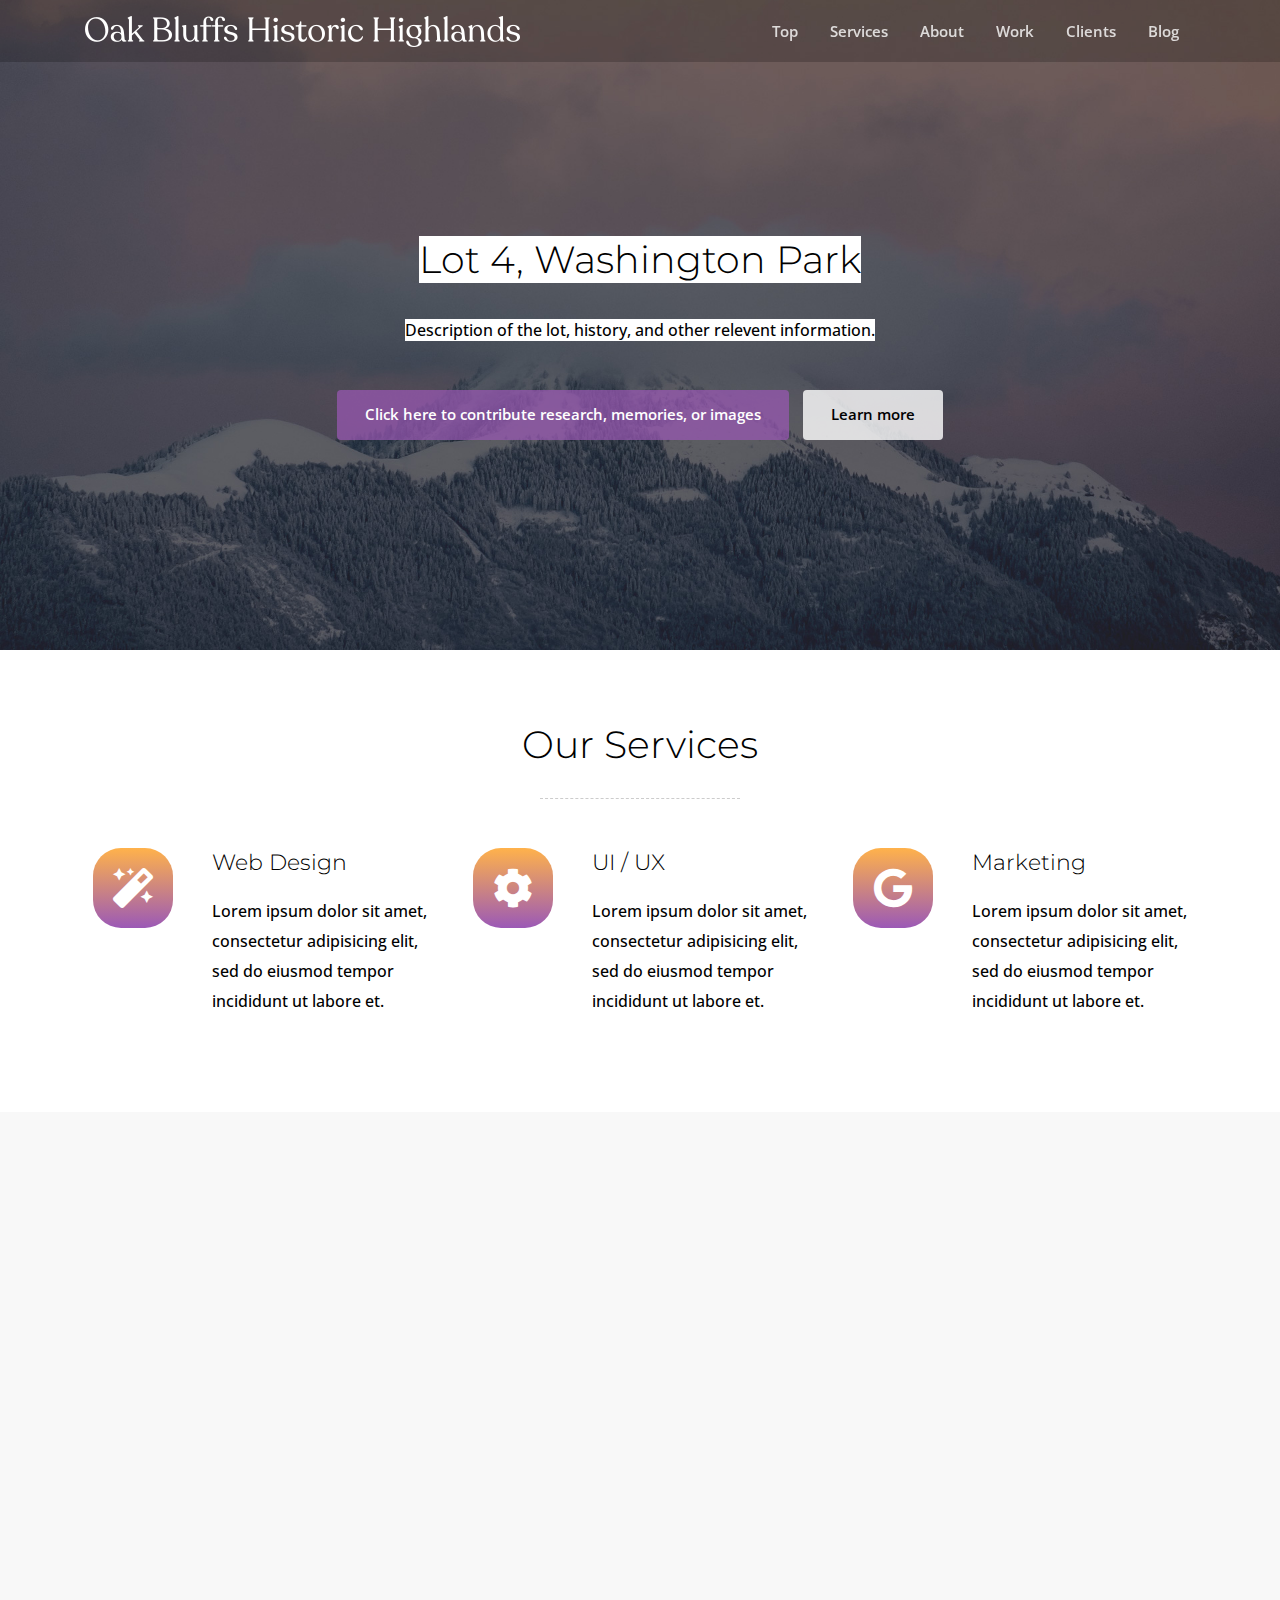
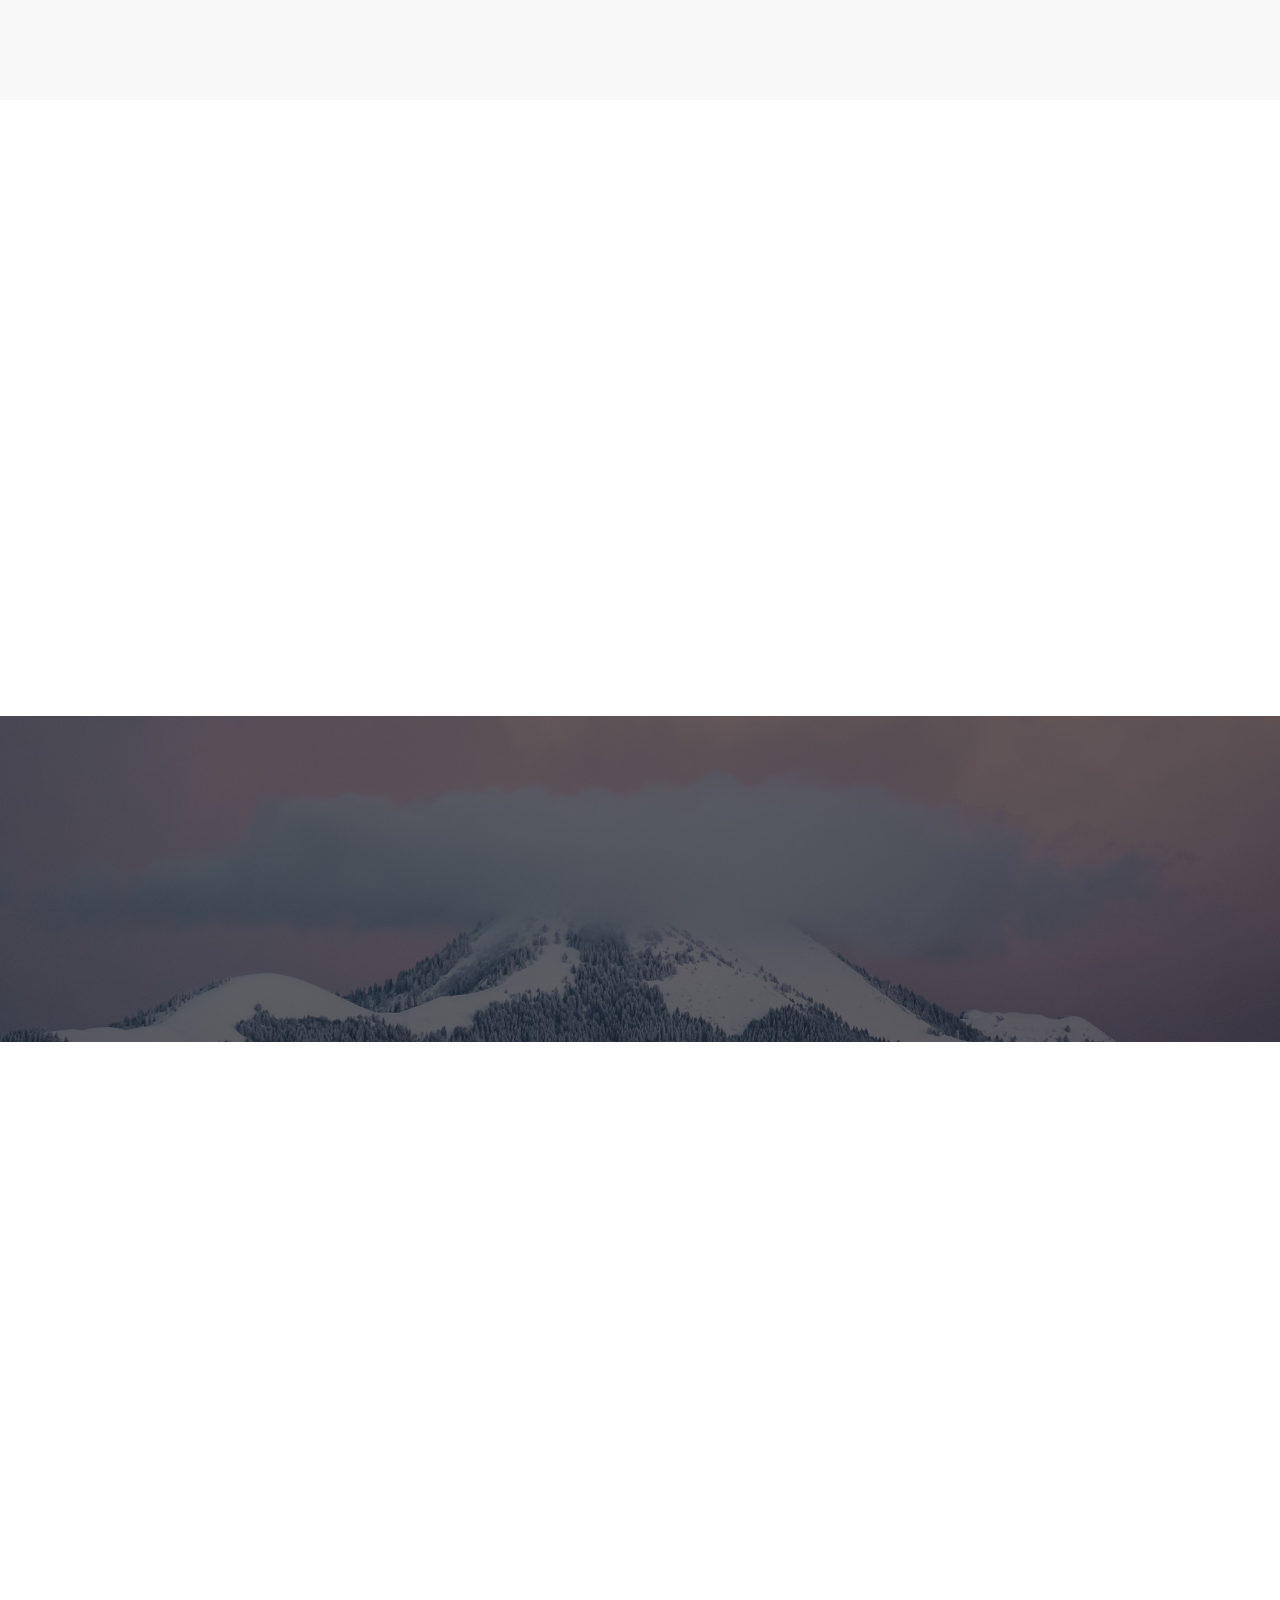
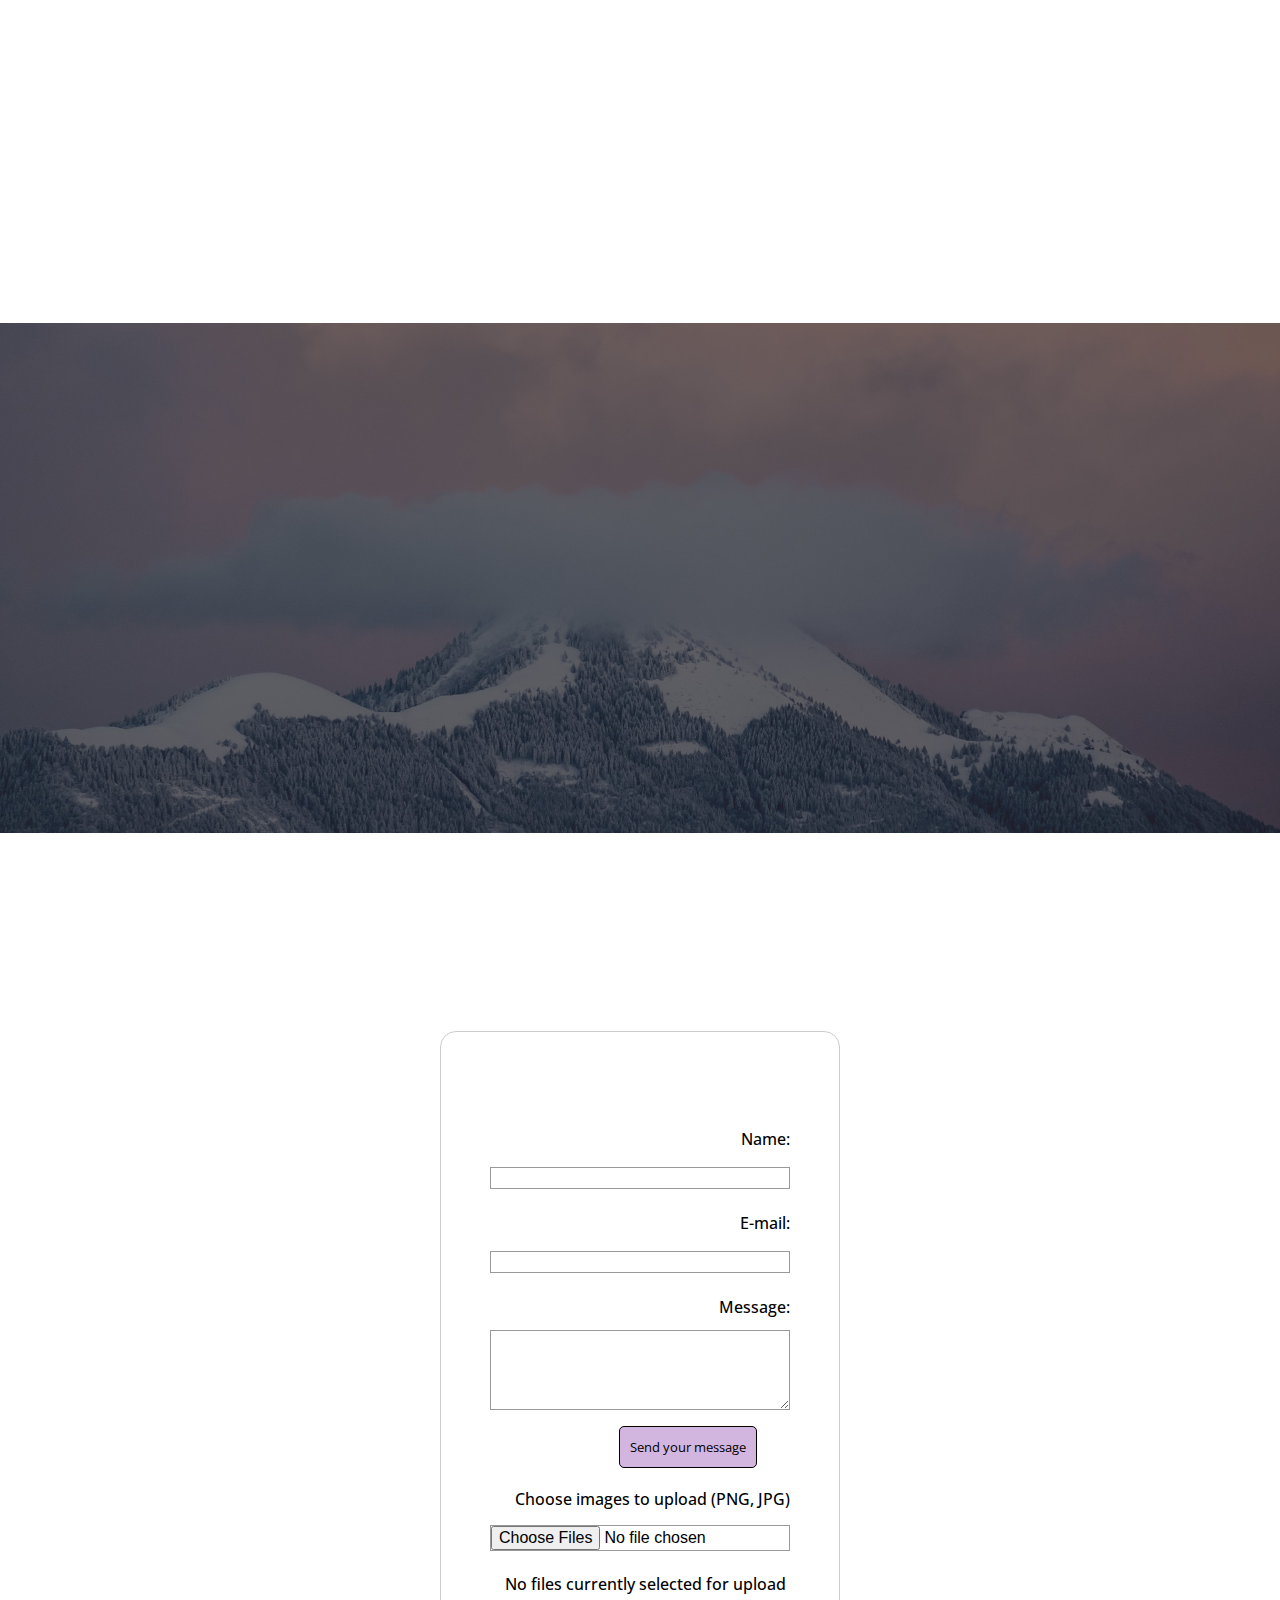
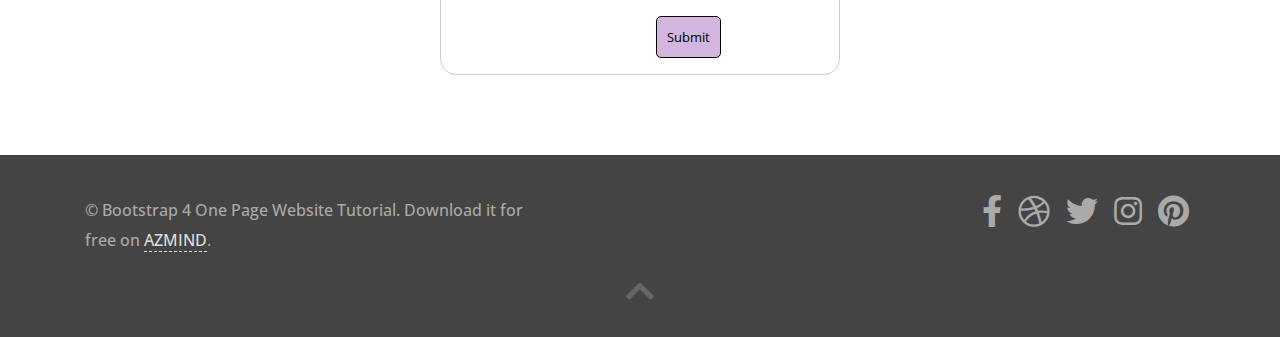
<file: Lot-4.html>
<!doctype html>
<html lang="en">

    <head>

		<!-- Required meta tags -->
        <meta charset="utf-8">
        <meta name="viewport" content="width=device-width, initial-scale=1, shrink-to-fit=no">
        
        <title>Learn More: Lot-4</title>

        <!-- CSS -->
        <link rel="stylesheet" href="https://fonts.googleapis.com/css?family=Open+Sans:300,300i,400,600">
        <link rel="stylesheet" href="https://fonts.googleapis.com/css?family=Montserrat:300">
		<link rel="stylesheet" href="https://maxcdn.bootstrapcdn.com/bootstrap/4.0.0/css/bootstrap.min.css" integrity="sha384-Gn5384xqQ1aoWXA+058RXPxPg6fy4IWvTNh0E263XmFcJlSAwiGgFAW/dAiS6JXm" crossorigin="anonymous">
        <link rel="stylesheet" href="https://use.fontawesome.com/releases/v5.0.6/css/all.css">
        <link rel="stylesheet" href="assets/css/animate.css">
        <link rel="stylesheet" href="assets/css/style.css">
        <link rel="stylesheet" href="assets/css/media-queries.css">
		<link rel="stylesheet" href="css/form-style.css"/>

        <!-- Favicon and touch icons -->
        <link rel="shortcut icon" href="assets/ico/favicon.png">
        <link rel="apple-touch-icon-precomposed" sizes="144x144" href="assets/ico/apple-touch-icon-144-precomposed.png">
        <link rel="apple-touch-icon-precomposed" sizes="114x114" href="assets/ico/apple-touch-icon-114-precomposed.png">
        <link rel="apple-touch-icon-precomposed" sizes="72x72" href="assets/ico/apple-touch-icon-72-precomposed.png">
        <link rel="apple-touch-icon-precomposed" href="assets/ico/apple-touch-icon-57-precomposed.png">

    </head>

    <body>

		<!-- Top menu -->
		<nav class="navbar navbar-dark fixed-top navbar-expand-md navbar-no-bg">
			<div class="container">
				<a class="navbar-brand" href="http://historic-highlands.com/">Learn More: Lot-4</a>
			    <button class="navbar-toggler" type="button" data-toggle="collapse" data-target="#navbarNav" aria-controls="navbarNav" aria-expanded="false" aria-label="Toggle navigation">
			        <span class="navbar-toggler-icon"></span>
			    </button>
			    <div class="collapse navbar-collapse" id="navbarNav">
			        <ul class="navbar-nav ml-auto">
			            <li class="nav-item">
			                <a class="nav-link scroll-link" href="#top-content">Top</a>
			            </li>
			            <li class="nav-item">
			                <a class="nav-link scroll-link" href="#services">Services</a>
			            </li>
			            <li class="nav-item">
			                <a class="nav-link scroll-link" href="#about-us">About</a>
			            </li>
			            <li class="nav-item">
			                <a class="nav-link scroll-link" href="#portfolio">Work</a>
			            </li>
			            <li class="nav-item">
			                <a class="nav-link scroll-link" href="#testimonials">Clients</a>
			            </li>
			            <li class="nav-item">
			                <a class="nav-link scroll-link" href="#blog">Blog</a>
			            </li>
			        </ul>
			    </div>
		    </div>
		</nav>

        <!-- Top content -->
        <div class="top-content">
            <div class="container">
            	
                <div class="row">
                    <div class="col-md-8 offset-md-2 text">
                        <h1 class="wow fadeInLeftBig"><spanTopContent>Lot 4, Washington Park</spanTopContent></h1>
                        <div class="description wow fadeInLeftBig">
                        	<p>
                            <spanTopContent>Description of the lot, history, and other relevent information.</spanTopContent>
                        	</p>
                        </div>
                        <div class="top-big-link wow fadeInUp">
                        	<a class="btn btn-primary btn-link-1 scroll-link" href="#blog">Click here to contribute research, memories, or images</a>
                        	<a class="btn btn-primary btn-link-2 scroll-link" href="#services">Learn more</a>
                        </div>
                    </div>
                </div>
                
            </div>            
        </div>
        
        <!-- Services -->
        <div class="services-container section-container">
	        <div class="container">
	            <div class="row">
	                <div class="col services section-description wow fadeIn">
	                    <h2>Our Services</h2>
	                    <div class="divider-1 wow fadeInUp"><span></span></div>
	                </div>
	            </div>
	            <div class="row">
                	<div class="col-md-4 services-box wow fadeInUp">
                		<div class="row">
                			<div class="col-md-4">
			                	<div class="services-box-icon">
			                		<i class="fas fa-magic"></i>
			                	</div>
		                	</div>
	                		<div class="col-md-8">
	                    		<h3>Web Design</h3>
	                    		<p>Lorem ipsum dolor sit amet, consectetur adipisicing elit, sed do eiusmod tempor incididunt ut labore et.</p>
	                    	</div>
	                    </div>
                    </div>
                    <div class="col-md-4 services-box wow fadeInDown">
	                	<div class="row">
                			<div class="col-md-4">
			                	<div class="services-box-icon">
			                		<i class="fas fa-cog"></i>
			                	</div>
		                	</div>
	                		<div class="col-md-8">
	                    		<h3>UI / UX</h3>
	                    		<p>Lorem ipsum dolor sit amet, consectetur adipisicing elit, sed do eiusmod tempor incididunt ut labore et.</p>
	                    	</div>
	                    </div>
                    </div>
                    <div class="col-md-4 services-box wow fadeInUp">
	                	<div class="row">
                			<div class="col-md-4">
			                	<div class="services-box-icon">
			                		<i class="fab fa-google"></i>
			                	</div>
		                	</div>
	                		<div class="col-md-8">
	                    		<h3>Marketing</h3>
	                    		<p>Lorem ipsum dolor sit amet, consectetur adipisicing elit, sed do eiusmod tempor incididunt ut labore et.</p>
	                    	</div>
	                    </div>
                    </div>
	            </div>
	        </div>
        </div>

        <!-- About us -->
        <div class="about-us-container section-container section-container-gray-bg">
	        <div class="container">
	            <div class="row">
	            	<div class="col-12 col-lg-7 about-us-box wow fadeInLeft">
	                    <div class="about-us-box-text">
	                    	<h3>About Us</h3>
	                    	<p class="medium-paragraph">
	                    		Lorem ipsum dolor sit amet, consectetur adipisicing elit, 
	                    		sed do eiusmod tempor incididunt ut labore et. Ut wisi enim ad minim veniam, quis nostrud.
	                    	</p>
	                    	<p>
	                    		Lorem ipsum dolor sit amet, consectetur adipisicing elit, sed do eiusmod tempor incididunt ut labore et.
	                    		Ut wisi enim ad minim veniam, quis nostrud. 
	                    		Exerci tation ullamcorper suscipit <a href="#">lobortis nisl</a> ut aliquip ex ea commodo consequat. 
	                    		Ut wisi enim ad minim veniam, quis nostrud exerci tation ullamcorper suscipit lobortis nisl. 
	                    	</p>
	                    	<p>
	                    		Lorem ipsum dolor sit amet, consectetur adipisicing elit, sed do eiusmod tempor incididunt ut labore et.
	                    		Ut wisi enim ad minim veniam, quis nostrud.
	                    	</p>
	                    </div>
	                </div>
	                <div class="col-12 col-lg-5 about-us-box wow fadeInUp">
	                	<div class="about-us-box-img">
	                    	<img src="assets/img/about/1.jpg" alt="about" data-at2x="assets/img/about/1.jpg">
	                    </div>
	                </div>
	            </div>
	        </div>
        </div>

		<!-- More services -->
        <div class="more-services-container section-container">
	        <div class="container">
	        	
	            <div class="row">
	                <div class="col more-services section-description wow fadeIn">
	                    <h2>More Services</h2>
	                    <div class="divider-1 wow fadeInUp"><span></span></div>
	                </div>
	            </div>
	            
	            <div class="row">
	                <div class="col-md-6 more-services-box wow fadeInLeft">
	                	<div class="row">
	                		<div class="col-md-3">
	                			<div class="more-services-box-icon">
	                				<i class="fab fa-twitter"></i>
	                			</div>
	                		</div>
	                		<div class="col-md-9">
	                			<h3>Ut wisi enim ad minim</h3>
		                    	<p>
		                    		Lorem ipsum dolor sit amet, consectetur adipisicing elit, sed do eiusmod tempor incididunt ut labore et.
		                    		Ut wisi enim ad minim veniam, quis nostrud.
		                    	</p>
	                		</div>
	                	</div>
	                </div>
	                <div class="col-md-6 more-services-box wow fadeInLeft">
	                	<div class="row">
	                		<div class="col-md-3">
	                			<div class="more-services-box-icon">
	                				<i class="fas fa-pencil-alt"></i>
	                			</div>
	                		</div>
	                		<div class="col-md-9">
	                			<h3>Sed do eiusmod tempor</h3>
		                    	<p>
		                    		Lorem ipsum dolor sit amet, consectetur adipisicing elit, sed do eiusmod tempor incididunt ut labore et.
		                    		Ut wisi enim ad minim veniam, quis nostrud.
		                    	</p>
	                		</div>
	                	</div>
	                </div>
	            </div>
	            
	            <div class="row">
	                <div class="col-md-6 more-services-box wow fadeInLeft">
	                	<div class="row">
	                		<div class="col-md-3">
	                			<div class="more-services-box-icon">
	                				<i class="fas fa-cloud"></i>
	                			</div>
	                		</div>
	                		<div class="col-md-9">
	                			<h3>Quis nostrud exerci tat</h3>
		                    	<p>
		                    		Lorem ipsum dolor sit amet, consectetur adipisicing elit, sed do eiusmod tempor incididunt ut labore et.
		                    		Ut wisi enim ad minim veniam, quis nostrud.
		                    	</p>
	                		</div>
	                	</div>
	                </div>
	                <div class="col-md-6 more-services-box wow fadeInLeft">
	                	<div class="row">
	                		<div class="col-md-3">
	                			<div class="more-services-box-icon">
	                				<i class="fab fa-pinterest"></i>
	                			</div>
	                		</div>
	                		<div class="col-md-9">
	                			<h3>Minim veniam quis nostrud</h3>
		                    	<p>
		                    		Lorem ipsum dolor sit amet, consectetur adipisicing elit, sed do eiusmod tempor incididunt ut labore et.
		                    		Ut wisi enim ad minim veniam, quis nostrud.
		                    	</p>
	                		</div>
	                	</div>
	                </div>
	            </div>

	        </div>
        </div>

		<!-- Call to action -->
        <div class="call-to-action-container section-container section-container-image-bg">
	        <div class="container">
	            <div class="row">
	                <div class="col call-to-action section-description wow fadeInLeftBig">
	                    <p>
	                    	Ut wisi enim ad minim veniam, quis nostrud exerci tation ullamcorper suscipit lobortis nisl ut 
	                    	aliquip ex ea commodo consequat. Ut wisi enim ad minim veniam, quis nostrud.
	                    </p>
	                </div>
	            </div>
	            <div class="row">
	            	<div class="col section-bottom-button wow fadeInUp">
                        <a class="btn btn-primary btn-link-1 scroll-link" href="#top-content">Download now</a>
	            	</div>
	            </div>
	        </div>
        </div>
        
        <!-- Portfolio -->
        <div class="portfolio-container section-container">
	        <div class="container">
	            <div class="row">
	                <div class="col portfolio section-description wow fadeIn">
	                    <h2>Our Portfolio</h2>
	                    <div class="divider-1 wow fadeInUp"><span></span></div>
	                    <p>We've completed 537 projects since we started back in 2010. Check them out!</p>
	                </div>
	            </div>
	            <div class="row">
                	<div class="col-md-4 portfolio-box wow fadeInUp">
	                	<div class="portfolio-box-image">
	                		<img src="assets/img/portfolio/1.jpg" alt="" data-at2x="assets/img/portfolio/1.jpg">
	                	</div>
                		<h3><a href="#">Acme branding</a> <i class="fas fa-angle-right"></i></h3>
                		<div class="portfolio-box-date"><i class="far fa-calendar"></i> March 2018</div>
                		<p>Lorem ipsum dolor sit amet, consectetur adipisicing elit, sed do eiusmod tempor incididunt ut labore et.</p>
                    </div>
                    <div class="col-md-4 portfolio-box wow fadeInDown">
	                	<div class="portfolio-box-image">
	                		<img src="assets/img/portfolio/2.jpg" alt="" data-at2x="assets/img/portfolio/2.jpg">
	                	</div>
                		<h3><a href="#">WordPress design</a> <i class="fas fa-angle-right"></i></h3>
                		<div class="portfolio-box-date"><i class="far fa-calendar"></i> February 2018</div>
                		<p>Lorem ipsum dolor sit amet, consectetur adipisicing elit, sed do eiusmod tempor incididunt ut labore et.</p>
                    </div>
                    <div class="col-md-4 portfolio-box wow fadeInUp">
	                	<div class="portfolio-box-image">
	                		<img src="assets/img/portfolio/3.jpg" alt="" data-at2x="assets/img/portfolio/3.jpg">
	                	</div>
                		<h3><a href="#">Created 150 flyers</a> <i class="fas fa-angle-right"></i></h3>
                		<div class="portfolio-box-date"><i class="far fa-calendar"></i> January 2018</div>
                		<p>Lorem ipsum dolor sit amet, consectetur adipisicing elit, sed do eiusmod tempor incididunt ut labore et.</p>
                    </div>
	            </div>
	            <div class="row">
	            	<div class="col section-bottom-button wow fadeInUp">
                        <a class="btn btn-primary btn-link-3" href="#">Load more</a>
	            	</div>
	            </div>
	        </div>
        </div>
        
        <!-- Testimonials -->
        <div class="testimonials-container section-container section-container-image-bg">
        	<div class="container">
        		<div class="row">
        			<div class="col testimonials section-description wow fadeIn"></div>
        		</div>
        		<div class="row">
        			<div class="col-md-10 offset-md-1 testimonial-list wow fadeInUp">
        				
        				<div class="tab-content" id="myTabContent">
        					<div class="tab-pane fade show active" id="tab1" role="tabpanel" aria-labelledby="tab1-tab">
        						<div class="testimonial-image">
                					<img src="assets/img/testimonials/1.jpg" alt="testimonial-1" data-at2x="assets/img/testimonials/1.jpg">
                				</div>
                				<div class="testimonial-text">
	                                <p>
	                                	"Lorem ipsum dolor sit amet, consectetur adipisicing elit, sed do eiusmod tempor incididunt ut labore et. 
	                                	Lorem ipsum dolor sit amet, consectetur adipisicing elit, sed do eiusmod tempor incididunt ut labore et. 
	                                	Lorem ipsum dolor sit amet."<br>
	                                	<a href="#">Lorem Ipsum, dolor.co.uk</a>
	                                </p>
                                </div>
        					</div>
        					<div class="tab-pane fade" id="tab2" role="tabpanel" aria-labelledby="tab2-tab">
        						<div class="testimonial-image">
                					<img src="assets/img/testimonials/2.jpg" alt="testimonial-2" data-at2x="assets/img/testimonials/2.jpg">
                				</div>
                				<div class="testimonial-text">
	                                <p>
	                                	"Ut wisi enim ad minim veniam, quis nostrud exerci tation ullamcorper suscipit lobortis nisl ut aliquip 
	                                	ex ea commodo consequat. Ut wisi enim ad minim veniam, quis nostrud exerci tation ullamcorper suscipit 
	                                	lobortis nisl ut aliquip."<br>
	                                	<a href="#">Minim Veniam, nostrud.com</a>
	                                </p>
                                </div>
        					</div>
        					<div class="tab-pane fade" id="tab3" role="tabpanel" aria-labelledby="tab3-tab">
        						<div class="testimonial-image">
                					<img src="assets/img/testimonials/3.jpg" alt="testimonial-3" data-at2x="assets/img/testimonials/3.jpg">
                				</div>
                				<div class="testimonial-text">
	                                <p>
	                                	"Lorem ipsum dolor sit amet, consectetur adipisicing elit, sed do eiusmod tempor incididunt ut labore et. 
	                                	Lorem ipsum dolor sit amet, consectetur adipisicing elit, sed do eiusmod tempor incididunt ut labore et. 
	                                	Lorem ipsum dolor sit amet."<br>
	                                	<a href="#">Lorem Ipsum, dolor.co.uk</a>
	                                </p>
                                </div>
							</div>
        					<div class="tab-pane fade" id="tab4" role="tabpanel" aria-labelledby="tab4-tab">
        						<div class="testimonial-image">
                					<img src="assets/img/testimonials/4.jpg" alt="" data-at2x="assets/img/testimonials/4.jpg">
                				</div>
                				<div class="testimonial-text">
	                                <p>
	                                	"Ut wisi enim ad minim veniam, quis nostrud exerci tation ullamcorper suscipit lobortis nisl ut aliquip 
	                                	ex ea commodo consequat. Ut wisi enim ad minim veniam, quis nostrud exerci tation ullamcorper suscipit 
	                                	lobortis nisl ut aliquip."<br>
	                                	<a href="#">Minim Veniam, nostrud.com</a>
	                                </p>
                                </div>
        					</div>
        				</div>
        				
        				<ul class="nav nav-tabs" id="myTab" role="tablist">
        					<li class="nav-item">
        						<a class="nav-link active" id="tab1-tab" data-toggle="tab" href="#tab1" role="tab" aria-controls="tab1" aria-selected="true"></a>
        					</li>
        					<li class="nav-item">
        						<a class="nav-link" id="tab2-tab" data-toggle="tab" href="#tab2" role="tab" aria-controls="tab2" aria-selected="false"></a>
        					</li>
        					<li class="nav-item">
        						<a class="nav-link" id="tab3-tab" data-toggle="tab" href="#tab3" role="tab" aria-controls="tab3" aria-selected="false"></a>
        					</li>
        					<li class="nav-item">
        						<a class="nav-link" id="tab4-tab" data-toggle="tab" href="#tab4" role="tab" aria-controls="tab4" aria-selected="false"></a>
        					</li>
        				</ul>
        				
        			</div>
        		</div>
        	</div>
        </div>
                
        <!-- Blog -->
        <div class="blog-container section-container">
	        <div class="container">
				<div class="row">
	                <div class="col blog section-description wow fadeIn">
	                    <h2>Add information here:</h2>
	                    <div class="divider-1 wow fadeInUp"><span></span></div>
	                </div>
	            </div>
	        	<br>
				<form action="/php-example.php" method="post">
					<ul>
						<li>
							<label for=null></label>
							<input type="text" id="XX" name="XX" />
						</li>
						<li>
							<label for="name">Name:</label>
							<input type="text" id="name" name="user_name" />
						</li>
						<li>
							<label for="mail">E-mail:</label>
							<input type="email" id="mail" name="user_mail" />
						</li>
						<li>
							<label for="msg">Message:</label>
							<textarea id="msg" name="user_message"></textarea>
						</li>
						<li class="button">
							<button type="submit">Send your message</button>
						</li>
						<li>
							<label for="image_uploads">Choose images to upload (PNG, JPG)</label>
      						<input type="file" id="image_uploads" name="image_uploads" accept=".jpg, .jpeg, .png" multiple>
						</li>
						<li>
							<li class="preview">
							<p>No files currently selected for upload</p>	
						</li>
						<li class="button">
							<button>Submit</button>
						</li>
					</ul>
				</form>

	        </div>
        </div>

<button
    type="button"
    class="btn btn-danger btn-floating btn-lg"
    id="btn-back-to-top"
    >
  <i class="fas fa-arrow-up"></i>
</button>

        <!-- Footer -->
        <footer>
	        <div class="container">
	        	<div class="row">
                    <div class="col-md-5 footer-left">
                    	<p>&copy; Bootstrap 4 One Page Website Tutorial. Download it for free on <a href="http://azmind.com">AZMIND</a>.</p>
                    </div>
                    
                    <div class="col-md-6 offset-md-1 footer-right">
                    	<a href="#"><i class="fab fa-facebook-f"></i></a>
						<a href="#"><i class="fab fa-dribbble"></i></a>
						<a href="#"><i class="fab fa-twitter"></i></a>
						<a href="#"><i class="fab fa-instagram"></i></a>
						<a href="#"><i class="fab fa-pinterest"></i></a>
                    </div>
                </div>
                <div class="row">
                	<div class="col footer-bottom">
		           		<a class="scroll-link" href="#top-content"><i class="fas fa-chevron-up"></i></a>
		           	</div>
                </div>
	        </div>
        </footer>


        <!-- Javascript -->
        <script src="assets/js/jquery-3.2.1.min.js"></script>
        <script src="assets/js/jquery-migrate-3.0.0.min.js"></script>
		<script src="https://cdnjs.cloudflare.com/ajax/libs/popper.js/1.12.9/umd/popper.min.js" integrity="sha384-ApNbgh9B+Y1QKtv3Rn7W3mgPxhU9K/ScQsAP7hUibX39j7fakFPskvXusvfa0b4Q" crossorigin="anonymous"></script>
		<script src="https://maxcdn.bootstrapcdn.com/bootstrap/4.0.0/js/bootstrap.min.js" integrity="sha384-JZR6Spejh4U02d8jOt6vLEHfe/JQGiRRSQQxSfFWpi1MquVdAyjUar5+76PVCmYl" crossorigin="anonymous"></script>
        <script src="assets/js/jquery.backstretch.min.js"></script>
        <script src="assets/js/wow.min.js"></script>
        <script src="assets/js/retina-1.1.0.min.js"></script>
        <script src="assets/js/waypoints.min.js"></script>
        <script src="assets/js/scripts.js"></script>
		<script src="js/form-script.js"></script>

    </body>

</html>
</file>
<file: assets/css/style.css>
body {
    font-family: 'Open Sans', sans-serif;
    font-size: 16px;
    font-weight: 500;
    color: #000;
    line-height: 30px;
    text-align: center;
}

strong { font-weight: 600; }

a, a:hover, a:focus { color: #9b59b6; text-decoration: none; transition: all .3s; }

h1, h2 {
	margin-top: 10px;
	font-family: 'Montserrat', sans-serif;
	font-size: 38px;
    font-weight: 300;
    color: #000;
    line-height: 50px;
}

h3 {
	font-family: 'Montserrat', sans-serif;
	font-size: 22px;
    font-weight: 300;
    color: #000;
    line-height: 30px;
}

img { max-width: 100%; }

.medium-paragraph {
	font-size: 17px;
	line-height: 32px;
}

.colored-text { color: #9b59b6; }

::-moz-selection { background: #9b59b6; color: #fff; text-shadow: none; }
::selection { background: #9b59b6; color: #fff; text-shadow: none; }


/***** General style, all sections *****/

.section-container {
    margin: 0 auto;
    padding-bottom: 80px;
}

.section-container-gray-bg {
	background: #f8f8f8;
}

.section-container-image-bg, 
.section-container-image-bg h2, 
.section-container-image-bg h3 {
	color: #fff;
}

.section-container-image-bg .divider-1 span {
	border-color: #fff;
}

.section-description {
	margin-top: 60px;
    padding-bottom: 10px;
}

.section-description p {
    margin-top: 20px;
	padding: 0 120px;
}
.section-container-image-bg .section-description p {
	opacity: 0.8;
}

.section-bottom-button {
	padding-top: 60px;
}

#btn-back-to-top {
	position: fixed;
	bottom: 20px;
	right: 20px;
	display: none;
	background: #9b59b6;
	background: rgba(155, 89, 182, 0.7);
	border-color:rgba(0, 0, 0, 0.4)
  }

.btn-link-1 {
	display: inline-block;
	height: 50px;
	margin: 0 5px;
	padding: 0 28px;
	background: #9b59b6;
	background: rgba(155, 89, 182, 0.7);
	border: 0;
	font-size: 15px;
    font-weight: 600;
    line-height: 48px;
    color: #fff;
    border-radius: 4px;
    transition: all .3s;
}
.btn-link-1:hover, #btn-back-to-top:hover, .btn-link-1:focus, .btn-link-1:active, .btn-link-1:active:focus,
.btn-link-1.btn-primary:not(:disabled):not(.disabled):active,
.btn-link-1.btn-primary:not(:disabled):not(.disabled):active:focus {
	background: #9b59b6;
	background: rgba(155, 89, 182, 0.9);
	outline: 0;
	color: #fff;
	box-shadow: none;
}

.btn-link-2 {
	display: inline-block;
	height: 50px;
	margin: 0 5px;
	padding: 0 28px;
	background: #fff;
	background: rgba(255, 255, 255, 0.8);
	border: 0;
	font-size: 15px;
    font-weight: 600;
    line-height: 48px;
    color: #000;
    border-radius: 4px;
    transition: all .3s;
}
.btn-link-2:hover, .btn-link-2:focus, .btn-link-2:active, .btn-link-2:active:focus,
.btn-link-2.btn-primary:not(:disabled):not(.disabled):active,
.btn-link-2.btn-primary:not(:disabled):not(.disabled):active:focus {
	background: #fff; background: rgba(255, 255, 2550, 0.4); outline: 0; color: #fff; box-shadow: none;
}

.btn-link-3 {
	display: inline-block;
	height: 50px;
	margin: 0 5px;
	padding: 0 28px;
	background: none;
	border: 0;
	border-bottom: 2px solid #9b59b6;
	font-size: 15px;
    font-weight: 600;
    line-height: 48px;
    color: #9b59b6;
    border-radius: 0;
    transition: all .3s;
}
.btn-link-3:hover, .btn-link-3:focus, .btn-link-3:active, .btn-link-3:active:focus,
.btn-link-3.btn-primary:not(:disabled):not(.disabled):active,
.btn-link-3.btn-primary:not(:disabled):not(.disabled):active:focus {
	padding: 0 10px;
	background: none;
	border: 0;
	border-bottom: 2px solid #9b59b6;
	outline: 0;
	color: #9b59b6;
	box-shadow: none;
}


/***** Divider *****/

.divider-1 span {
	display: inline-block;
	width: 200px;
	border-bottom: 1px dashed #ccc;
}


/***** Top menu *****/

.navbar {
	background: #444;
	-o-transition: all .6s; -moz-transition: all .6s; -webkit-transition: all .6s; -ms-transition: all .6s; transition: all .6s;
	backface-visibility: hidden;
}
.navbar.navbar-no-bg { background: #444; background: rgba(0, 0, 0, 0.2); }

.navbar-dark .navbar-nav { font-size: 15px; color: #fff; font-weight: 600; }
.navbar-dark .navbar-nav .nav-link { color: #fff; color: rgba(255, 255, 255, 0.8); border: 0; }
.navbar-dark .navbar-nav .nav-link:hover { color: #fff; }
.navbar-dark .navbar-nav .nav-link:focus { color: #fff; outline: 0; }

.navbar-expand-md .navbar-nav .nav-link { padding-left: 1rem; padding-right: 1rem; }

.navbar-brand {
	width: 440px;
	background: url(../img/OBHH_logo_Recoleta_flat_white_small.png) left center no-repeat;
	border: 0;
	text-indent: -99999px;
}


/***** Top content *****/

.top-content {
    padding: 210px 0;
}

.top-content .text {
	color: #000;
}

.top-content .text h1 {
	margin-top: 25px;
	color: #000;

}

spanTopContent {
	background-color: #fff;
}

.top-content .description {
	margin: 30px 0 10px 0;
}

.top-content .description p { opacity: 1; }

.top-content .top-big-link {
	margin-top: 45px;
}


/***** Services *****/

.services-box {
	padding-top: 30px;
	text-align: left;
}

.services-box .services-box-icon {
	width: 80px;
	height: 80px;
	margin: 0 auto;
    font-size: 40px;
    color: #fff;
    line-height: 80px;
    text-align: center;
    border-radius: 28px;
    
    background: #9b59b6; /* Old browsers */
	background: -moz-linear-gradient(top,  #ffb24b 0%, #9b59b6 100%); /* FF3.6+ */
	background: -webkit-gradient(linear, left top, left bottom, color-stop(0%,#ffb24b), color-stop(100%,#9b59b6)); /* Chrome,Safari4+ */
	background: -webkit-linear-gradient(top,  #ffb24b 0%,#9b59b6 100%); /* Chrome10+,Safari5.1+ */
	background: -o-linear-gradient(top,  #ffb24b 0%,#9b59b6 100%); /* Opera 11.10+ */
	background: -ms-linear-gradient(top,  #ffb24b 0%,#9b59b6 100%); /* IE10+ */
	background: linear-gradient(to bottom,  #ffb24b 0%,#9b59b6 100%); /* W3C */
	filter: progid:DXImageTransform.Microsoft.gradient( startColorstr='#ffb24b', endColorstr='#9b59b6',GradientType=0 ); /* IE6-9 */
}

.services-box h3 {
	margin-top: 0;
	padding: 0 0 10px 0;
}


/***** About us *****/

.about-us-box {
	margin-top: 100px;
}

.about-us-box-text {
	padding-right: 30px;
	text-align: left;
}

.about-us-box-text h3 {
	margin-top: 0;
}

.about-us-box-text .medium-paragraph {
	margin-top: 20px;
	margin-bottom: 20px;
}

.about-us-box-text a { border-bottom: 1px dashed #9b59b6; }
.about-us-box-text a:hover, .about-us-box-text a:focus { border: 0; }

.about-us-box-img img {
	border-radius: 4px;
}


/***** More services *****/

.more-services-box {
	margin-top: 30px;
	text-align: left;
}

.more-services-box .more-services-box-icon {
	width: 60px;
	height: 60px;
	margin: 0 auto;
    font-size: 28px;
    color: #fff;
    line-height: 60px;
    text-align: center;
    border-radius: 22px;
    
    background: #9b59b6; /* Old browsers */
	background: -moz-linear-gradient(top,  #ffb24b 0%, #9b59b6 100%); /* FF3.6+ */
	background: -webkit-gradient(linear, left top, left bottom, color-stop(0%,#ffb24b), color-stop(100%,#9b59b6)); /* Chrome,Safari4+ */
	background: -webkit-linear-gradient(top,  #ffb24b 0%,#9b59b6 100%); /* Chrome10+,Safari5.1+ */
	background: -o-linear-gradient(top,  #ffb24b 0%,#9b59b6 100%); /* Opera 11.10+ */
	background: -ms-linear-gradient(top,  #ffb24b 0%,#9b59b6 100%); /* IE10+ */
	background: linear-gradient(to bottom,  #ffb24b 0%,#9b59b6 100%); /* W3C */
	filter: progid:DXImageTransform.Microsoft.gradient( startColorstr='#ffb24b', endColorstr='#9b59b6',GradientType=0 ); /* IE6-9 */
}

.more-services-box h3 {
	margin-top: 0;
	padding: 0 0 10px 0;
}


/***** Call to action *****/

.call-to-action-container .section-bottom-button {
	padding-top: 30px;
}


/***** Portfolio *****/

.portfolio-box {
	padding-top: 30px;
	text-align: left;
}

.portfolio-box-image {
	overflow: hidden;
	border-radius: 4px;
}

.portfolio-box-image img {
	-o-transition: all .8s; -moz-transition: all .8s; -webkit-transition: all .8s; -ms-transition: all .8s; transition: all .8s;
}

.portfolio-box-image:hover img {
	-o-transform: scale(1.25); -moz-transform: scale(1.25); -webkit-transform: scale(1.25); -ms-transform: scale(1.25); transform: scale(1.25);
}

.portfolio-box h3 {
	margin-top: 30px;
}
.portfolio-box h3 a { color: #555; }
.portfolio-box h3 a:hover, .portfolio-box h3 a:focus { color: #9b59b6; }

.portfolio-box h3 i {
	padding-left: 10px;
	color: #ccc;
	-o-transition: all .3s; -moz-transition: all .3s; -webkit-transition: all .3s; -ms-transition: all .3s; transition: all .3s;
}
.portfolio-box h3:hover i { padding-left: 15px; }

.portfolio-box-date {
	padding-bottom: 10px;
	font-size: 14px;
	color: #aaa;
	text-transform: uppercase;
}

.portfolio-box-date i {
	padding-right: 5px;
	color: #ddd;
}

.portfolio-container .section-bottom-button {
	padding-top: 40px;
}


/***** Testimonials *****/

.testimonials-container {
	padding-bottom: 70px;
}

.testimonial-list {
    margin-top: 30px;
    text-align: center;
}

.testimonial-list .testimonial-image img {
	max-width: 160px;
	border-radius: 4px;
}

.testimonial-list .testimonial-text {
	margin-top: 30px;
	opacity: 0.8;
}

.testimonial-list .testimonial-text a {
	color: #fff;
	border-bottom: 1px dashed #fff;
}
.testimonial-list .testimonial-text a:hover, 
.testimonial-list .testimonial-text a:focus { color: #fff; border: 0; }

.testimonial-list .nav-tabs {
	margin-top: 45px;
    border: 0;
    justify-content: center;
}

.testimonial-list .nav-tabs li {
	margin-left: 10px;
    margin-right: 10px;
}

.testimonial-list .nav-tabs li a {
    width: 16px;
    height: 16px;
    padding: 0;
    background: none;
    border: 1px solid #fff;
    border-color: rgba(255, 255, 255, 0.8);
    -moz-border-radius: 50%; -webkit-border-radius: 50%; border-radius: 50%;
}

.testimonial-list .nav-tabs li a:hover,
.testimonial-list .nav-tabs li a:focus {
	background: #fff;
	background: rgba(255, 255, 255, 0.8);
    border: 1px solid #fff;
    border-color: rgba(255, 255, 255, 0.8);
}

.testimonial-list .nav-tabs li a.active,
.testimonial-list .nav-tabs li a.active:focus {
	background: #9b59b6; /* Old browsers */
	background: -moz-linear-gradient(top,  #ffb24b 0%, #9b59b6 100%); /* FF3.6+ */
	background: -webkit-gradient(linear, left top, left bottom, color-stop(0%,#ffb24b), color-stop(100%,#9b59b6)); /* Chrome,Safari4+ */
	background: -webkit-linear-gradient(top,  #ffb24b 0%,#9b59b6 100%); /* Chrome10+,Safari5.1+ */
	background: -o-linear-gradient(top,  #ffb24b 0%,#9b59b6 100%); /* Opera 11.10+ */
	background: -ms-linear-gradient(top,  #ffb24b 0%,#9b59b6 100%); /* IE10+ */
	background: linear-gradient(to bottom,  #ffb24b 0%,#9b59b6 100%); /* W3C */
	filter: progid:DXImageTransform.Microsoft.gradient( startColorstr='#ffb24b', endColorstr='#9b59b6',GradientType=0 ); /* IE6-9 */
	
	border: 0;
}


/***** Blog *****/

.blog-box {
	margin-top: 30px;
	text-align: left;
}

.blog-box-image {
	margin-top: 8px;
	overflow: hidden;
	border-radius: 4px;
}

.blog-box-image img {
	-o-transition: all .8s; -moz-transition: all .8s; -webkit-transition: all .8s; -ms-transition: all .8s; transition: all .8s;
}

.blog-box-image:hover img {
	-o-transform: scale(1.25); -moz-transform: scale(1.25); -webkit-transform: scale(1.25); -ms-transform: scale(1.25); transform: scale(1.25);
}

.blog-box h3 {
	margin-top: 0;
}
.blog-box h3 a { color: #555; }
.blog-box h3 a:hover, .blog-box h3 a:focus { color: #9b59b6; }

.blog-box h3 i {
	padding-left: 10px;
	color: #ccc;
	-o-transition: all .3s; -moz-transition: all .3s; -webkit-transition: all .3s; -ms-transition: all .3s; transition: all .3s;
}
.blog-box h3:hover i { padding-left: 15px; }

.blog-box-date {
	padding-bottom: 10px;
	font-size: 14px;
	color: #aaa;
	text-transform: uppercase;
}

.blog-box-date i {
	padding-right: 5px;
	color: #ddd;
}

.blog-container .section-bottom-button {
	padding-top: 40px;
}


/***** Footer *****/

footer {
	padding: 40px 0 0 0;
	background: #444;
	color: #aaa;
	text-align: left;
}

.footer-left a { color: #ddd; border-bottom: 1px dashed #ddd; }
.footer-left a:hover, .footer-left a:focus { color: #ddd; border: 0; }

.footer-right {
	text-align: right;
}

.footer-right a {
	margin: 0 6px;
    font-size: 32px;
    color: #aaa;
}
.footer-right a:hover, .footer-right a:focus { color: #eee; }

.footer-bottom {
	padding-bottom: 25px;
	text-align: center;
}

.footer-bottom a {
	font-size: 32px;
    color: #666;
    line-height: 40px;
}

.footer-bottom a:hover, .footer-bottom a:focus { color: #888; }
</file>
<file: assets/css/media-queries.css>
@media (min-width: 992px) and (max-width: 1199px) {

	.services-box .services-box-icon { width: 60px; height: 60px; font-size: 32px; line-height: 60px; border-radius: 22px; }
	
	.about-us-box-text { padding-right: 0; }
	
}

@media (min-width: 768px) and (max-width: 991px) {
	
	.navbar-expand-md .navbar-nav .nav-link { padding-left: 0.6rem; padding-right: 0.6rem; }
	
	.top-content { padding: 180px 0; }

	.section-description p { padding: 0; }
	
	.services-box .services-box-icon { width: 50px; height: 50px; font-size: 26px; line-height: 50px; border-radius: 18px; }

	.about-us-box { margin-top: 80px; }
	.about-us-box:last-child { margin-top: 50px; }
	.about-us-box-text { padding-right: 0; text-align: center; }
	
	.more-services-box .more-services-box-icon { width: 50px; height: 50px; font-size: 26px; line-height: 50px; border-radius: 18px; }
	
	.portfolio-box h3:hover i { padding-left: 10px; }
	
	.blog-box h3:hover i { padding-left: 10px; }

}

@media (max-width: 767px) {
	
	.navbar.navbar-no-bg { background: #444; }
	.navbar-dark .navbar-toggler { border-color: #444; }
	.navbar-dark .navbar-toggler:focus { background: #333; outline: 0; }
	.navbar-expand-md .navbar-nav .nav-link { padding-top: 0.3rem; padding-bottom: 0.3rem; }

	.top-content { padding: 140px 0; }
	.top-content .top-big-link { margin-top: 25px; }
	.top-content .top-big-link a.btn { margin-top: 10px; }
	
	.section-description p { padding: 0; }
	
	.services-container { padding-bottom: 60px; }
	.services-box { text-align: center; }
	.services-box h3 { margin-top: 20px; padding-top: 10px; }
	
	.about-us-box { margin-top: 80px; }
	.about-us-box:last-child { margin-top: 50px; }
	.about-us-box-text { padding-right: 0; text-align: center; }
	
	.more-services-box { text-align: center; }
	.more-services-box h3 { margin-top: 20px; padding-top: 10px; }
	
	.portfolio-box { text-align: center; }
	.portfolio-box-image { max-width: 540px; margin: 0 auto; }
	
	.blog-box { text-align: center; }
	.blog-box-image { max-width: 540px; margin: 0 auto; }
	.blog-box h3 { margin-top: 30px; }
	
	footer { text-align: center; }
	.footer-right { padding-top: 10px; text-align: center; }
	.footer-bottom { padding-top: 20px; }
	
}

@media (max-width: 415px) {
	
	h1, h2 { font-size: 32px; }

}


/* Retina-ize images/icons */

@media
only screen and (-webkit-min-device-pixel-ratio: 2),
only screen and (   min--moz-device-pixel-ratio: 2),
only screen and (     -o-min-device-pixel-ratio: 2/1),
only screen and (        min-device-pixel-ratio: 2),
only screen and (                min-resolution: 192dpi),
only screen and (                min-resolution: 2dppx) {
	
	/* logo */
    .navbar-brand {
    	background-image: url(../img/OBHH_logo_Recoleta_flat_white_mobile.png) !important; background-repeat: no-repeat !important; background-size: 136px 39px !important;
    }
	
}
</file>
<file: css/form-style.css>
form {
    /* Just to center the form on the page */
    margin: 0 auto;
    width: 400px;
    /* To see the outline of the form */
    padding: 1em;
    border: 1px solid #ccc;
    border-radius: 1em;
}

form ul {
    list-style: none;
    padding: 0;
    margin: 0;
}

form li + li {
    margin-top: 1em;
}

form label {
    /* To make sure that all labels have the same size and are properly aligned */
    display: inline-block;
    width: 300px;
    text-align: right;
}

form input,
form textarea {
    /* To make sure that all text fields have the same font settings By default, textareas have a monospace font */
    font: 1em sans-serif;
    /* To give the same size to all text fields */
    width: 300px;
    box-sizing: border-box; /* To harmonize the look & feel of text field border */
    border: 1px solid #999;
}

form input:focus,
form textarea:focus {
    /* To give a little highlight on active elements */
    border-color: #000;
}

form textarea {
    /* To properly align multiline text fields with their labels */
    vertical-align: top;
    /* To give enough room to type some text */
    height: 5em;
}

form .button {
    /* To position the buttons to the same position of the text fields */
    padding-left: 90px;
    /* same size as the label elements */
}

form button {
    /* This extra margin represent roughly the same space as the space between the labels and their text fields */
    margin-left: 0.5em;
}

form img {
    height: 64px;
    order: 1;
  }

  form p {
    line-height: 32px;
    padding-left: 10px;
  }

  form button {
    background-color: #9b59b670;
    padding: 5px 10px;
    border-radius: 5px;
    border: 1px ridge black;
    font-size: 0.8rem;
    height: auto;
  }
</file>
